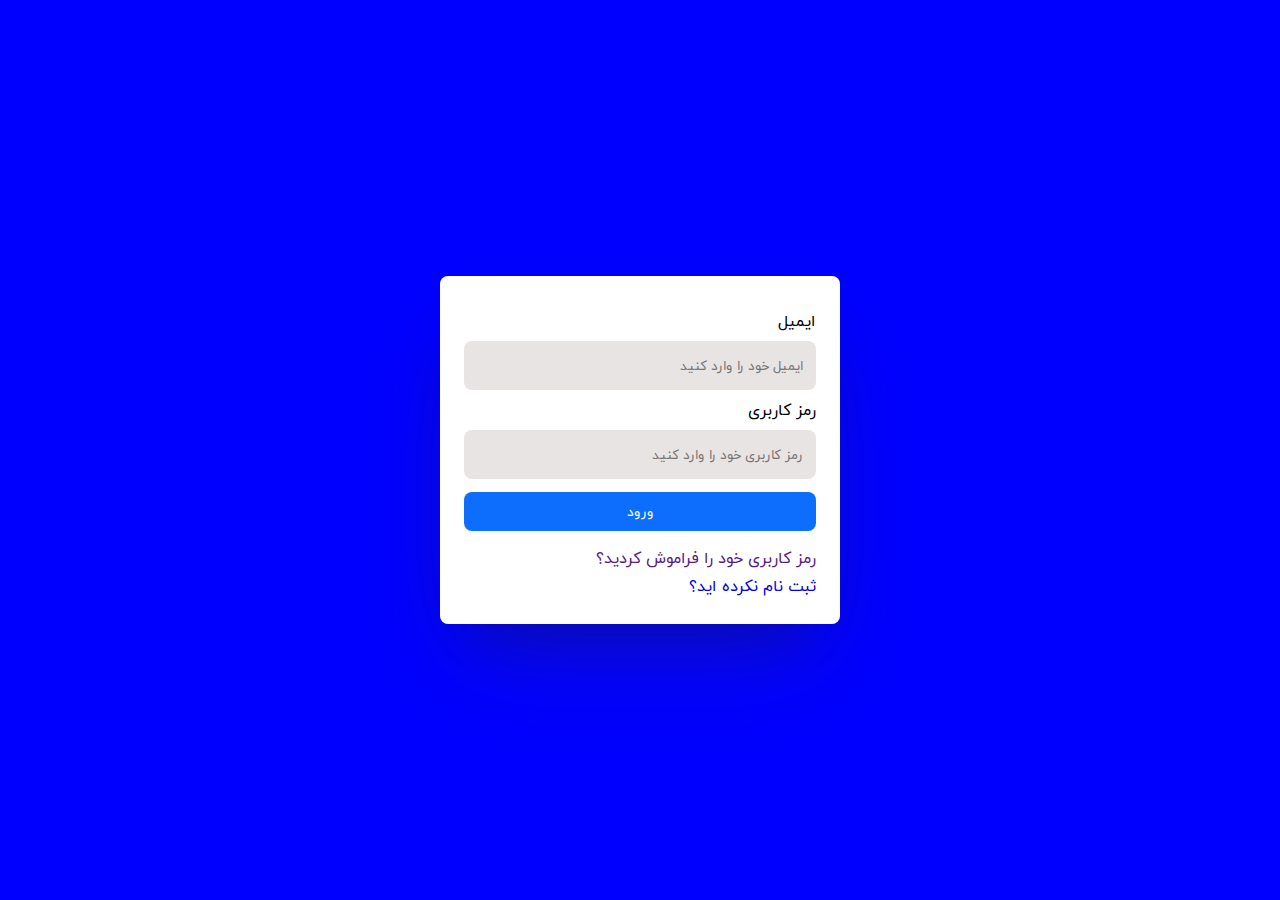
<file: pages/login.html>
<!DOCTYPE html>
<html lang="en">
  <head>
    <meta charset="UTF-8" />
    <meta name="viewport" content="width=device-width, initial-scale=1.0" />
    <title>ورود</title>
    <link rel="stylesheet" href="../css/login.css" />
    <link rel="stylesheet" href="../css/universal.css">
  </head>
  <body>
    <div class="container">
        <form class="forms">
            <label for="email">ایمیل</label>
            <input type="email" id="email" placeholder="ایمیل خود را وارد کنید">
            <label for="password">رمز کاربری</label>
            <input type="password" id="password" placeholder="رمز کاربری خود را وارد کنید">
        </form>
        <button class="btn">ورود</button>
        <a href="" class="forgot">رمز کاربری خود را فراموش کردید؟</a>
        <a href="./register.html" class="forgot">ثبت نام نکرده اید؟</a>
    </div>
  </body>
</html>
</file>
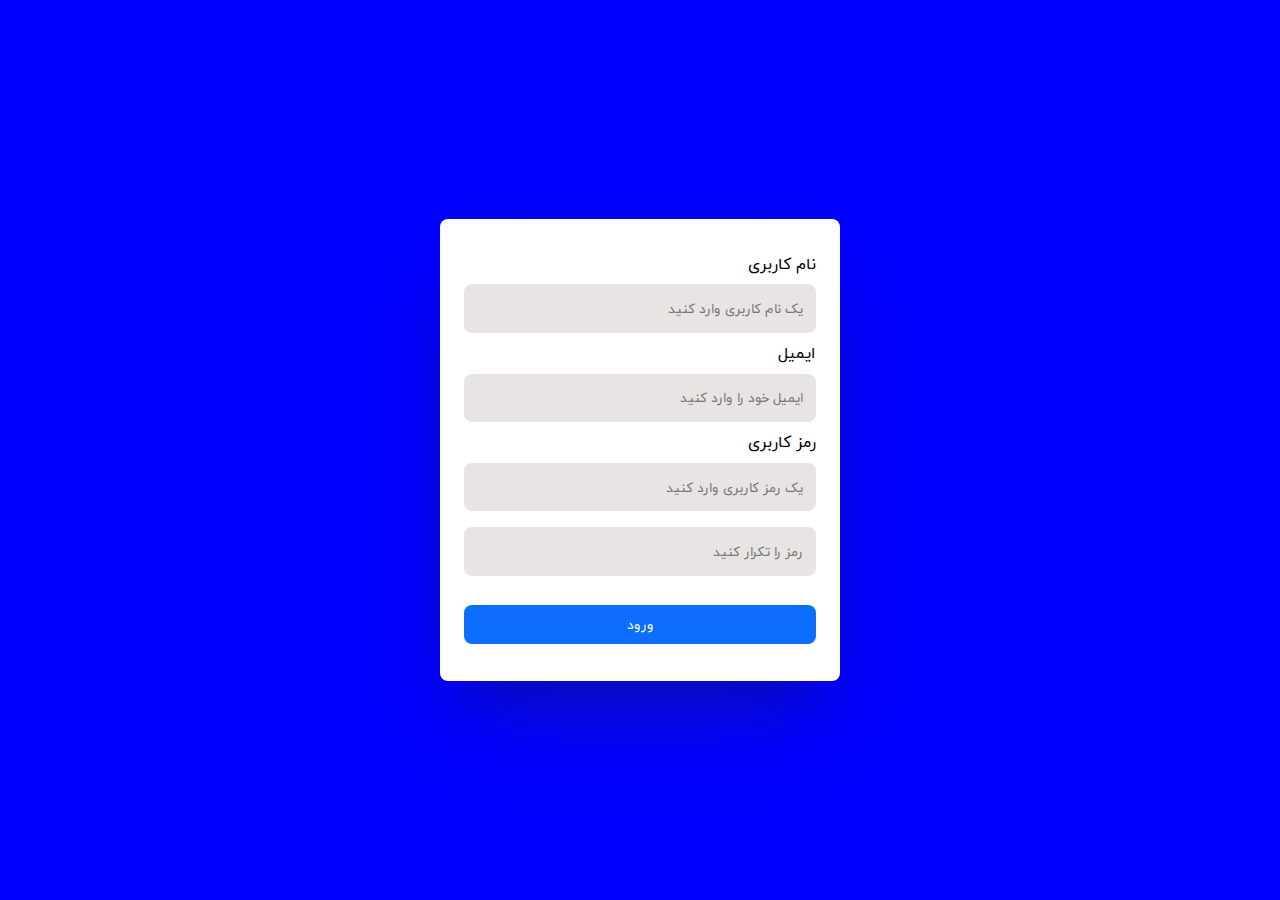
<file: pages/register.html>
<!DOCTYPE html>
<html lang="en">
  <head>
    <meta charset="UTF-8" />
    <meta name="viewport" content="width=device-width, initial-scale=1.0" />
    <title>ثبت نام</title>
    <link rel="stylesheet" href="../css/login.css" />
    <link rel="stylesheet" href="../css/universal.css" />
  </head>
  <body>
    <div class="container">
      <form class="forms">
        <label for="name">نام کاربری</label>
        <input type="text" placeholder="یک نام کاربری وارد کنید" id="name" />

        <label for="email">ایمیل</label>
        <input type="email" placeholder="ایمیل خود را وارد کنید" id="email" />

        <label for="password">رمز کاربری</label>
        <input
          type="password"
          placeholder="یک رمز کاربری وارد کنید"
          id="password"
        />

        <input
          type="password"
          style="margin: 1rem 0"
          placeholder="رمز را تکرار کنید"
        />

        <button type="submit" class="btn">ورود</button>
      </form>
    </div>
  </body>
</html>
</file>
<file: css/login.css>
a{
  display: block;
}
body {
  height: 100vh;
  display: flex;
  align-items: center;
  justify-content: center;
  background-color: blue;
  direction: rtl;
}
.container {
  background-color: white;
  padding: 1.5rem;
  border-radius: 0.5rem;
  box-shadow: rgba(255, 255, 255, 0.1) 0px 1px 1px 0px inset,
    rgba(50, 50, 93, 0.25) 0px 50px 100px -20px,
    rgba(0, 0, 0, 0.3) 0px 30px 60px -30px;
  width: 400px;
}
.container .forms {
  display: flex;
  flex-direction: column;
}
.container .forms label {
  margin: 0.4rem 0;
}
.container .forms input {
  width: 100%;
  padding: 0.8rem;
  border-radius: 0.5rem;
  border: none;
  background-color: rgb(233, 228, 228);
}
.container .btn {
  display: block;
  width: 100%;
  border: none;
  background-color: #0d6efd;
  color: white;
  margin: 0.8rem 0;
  padding: 0.5rem;
  border-radius: 0.5rem;
  cursor: pointer;
}
.btn:hover {
  background-color: #0d6dfdab;
}
.forgot:hover {
  color: blue;
}
</file>
<file: css/universal.css>
@font-face {
  font-family: "IranYekan";
  src: url("../assets/fonts/iranyekan/Qs_Iranyekan.ttf");
}
* {
  margin: 0;
  padding: 0;
  box-sizing: border-box;
  font-family: IranYekan;
}
a {
  text-decoration: none;
}
nav {
  background-color: #1e1f1e;
  color: white;
}
</file>
